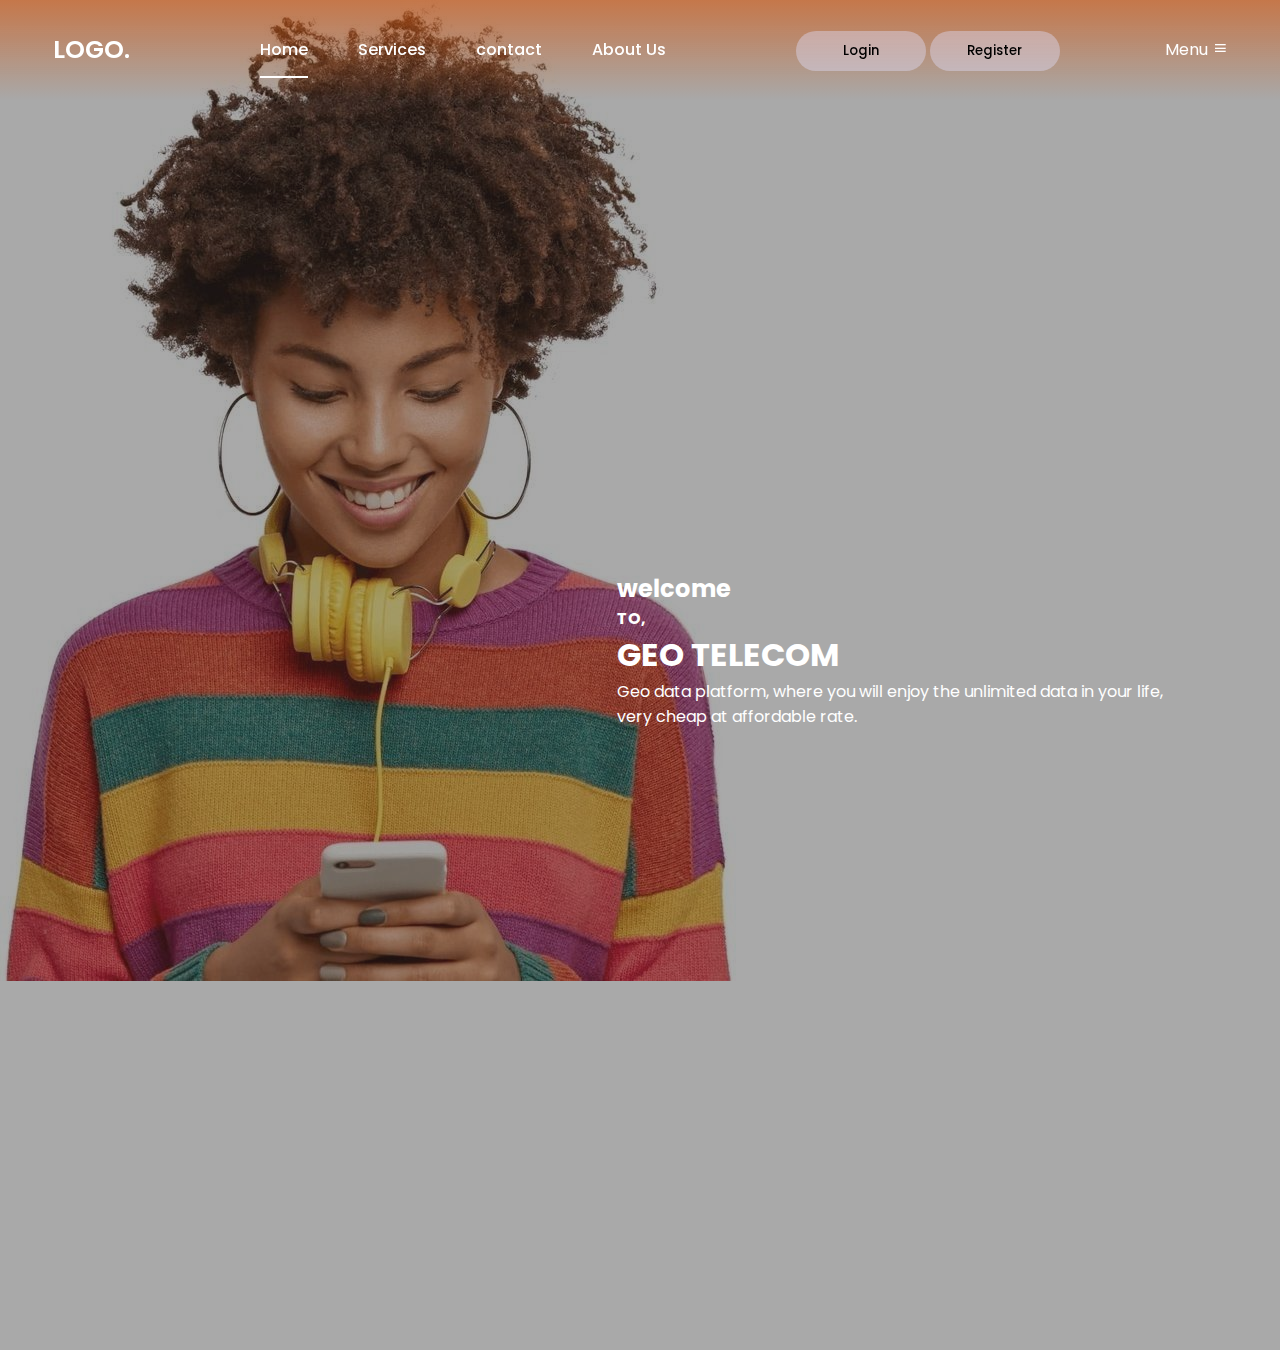
<file: Datas/index.html>
<!DOCTYPE html>
<html lang="en">
<head>
    <meta charset="UTF-8">
    <meta http-equiv="X-UA-Compatible" content="IE=edge">
    <meta name="viewport" content="width=device-width, initial-scale=1.0">
    <link href='https://unpkg.com/boxicons@2.1.4/css/boxicons.min.css' rel='stylesheet'>
    <link rel="stylesheet" href="index.css">
    <title>Geotelecommunication</title>
</head>
<body>
    <div class="wrapper">
        <nav class="nav">
            <div class="nav-logo">
                <p>LOGO. </p>
            </div>
            <div class="nav-menu" id="navMenu">
                <ul>
                    <li><a href="#" class="link active">Home</a></li>
                    <li><a href="#" class="link">Services</a></li>
                    <li><a href="#" class="link">contact</a></li>
                    <li><a href="#" class="link">About Us</a></li>
                </ul>
            </div>
            <div class="nav-button">
                <button class="btn white-btn" id="loginBtn" onclick="login()"> Login</button>
                <button class="btn" id="registerBtn" onclick="register()"> Register</button>
            </div>
            <div class="nav-menu-btn">
                <span>Menu</span>
                <i class="bx bx-menu" onclick="myMenuFunction()"></i>
            </div>
        </nav>
        <div class="contain">
            <h2>welcome</h2>
            <h4>TO,</h4>
            <h1>GEO TELECOM</h1>
            <P>Geo data platform, where you will enjoy the unlimited data in your life, <br>very cheap at affordable rate.</P>
        </div>
    </div>
    <!-- <div class="wrapp2">
        <img src="./PedePronto.jpg" alt="picture">
        <div>
            <h2>welcome</h2>
            <h4>TO,</h4>
            <h1>GEO TELECOM</h1>
            <P>Geo data platform, where you will enjoy the unlimited data in your life, <br>very cheap at affordable rate.</P>
        </div>
        <div>
            <h2>welcome</h2>
            <h4>TO,</h4>
            <h1>GEO TELECOM</h1>
            <P>Geo data platform, where you will enjoy the unlimited data in your life, <br>very cheap at affordable rate.</P>
        </div>
        <div>
            <h2>welcome</h2>
            <h4>TO,</h4>
            <h1>GEO TELECOM</h1>
            <P>Geo data platform, where you will enjoy the unlimited data in your life, <br>very cheap at affordable rate.</P>
        </div>
        <div>
            <h2>welcome</h2>
            <h4>TO,</h4>
            <h1>GEO TELECOM</h1>
            <P>Geo data platform, where you will enjoy the unlimited data in your life, <br>very cheap at affordable rate.</P>
        </div>
    </div> -->
</body>
</html>
</file>
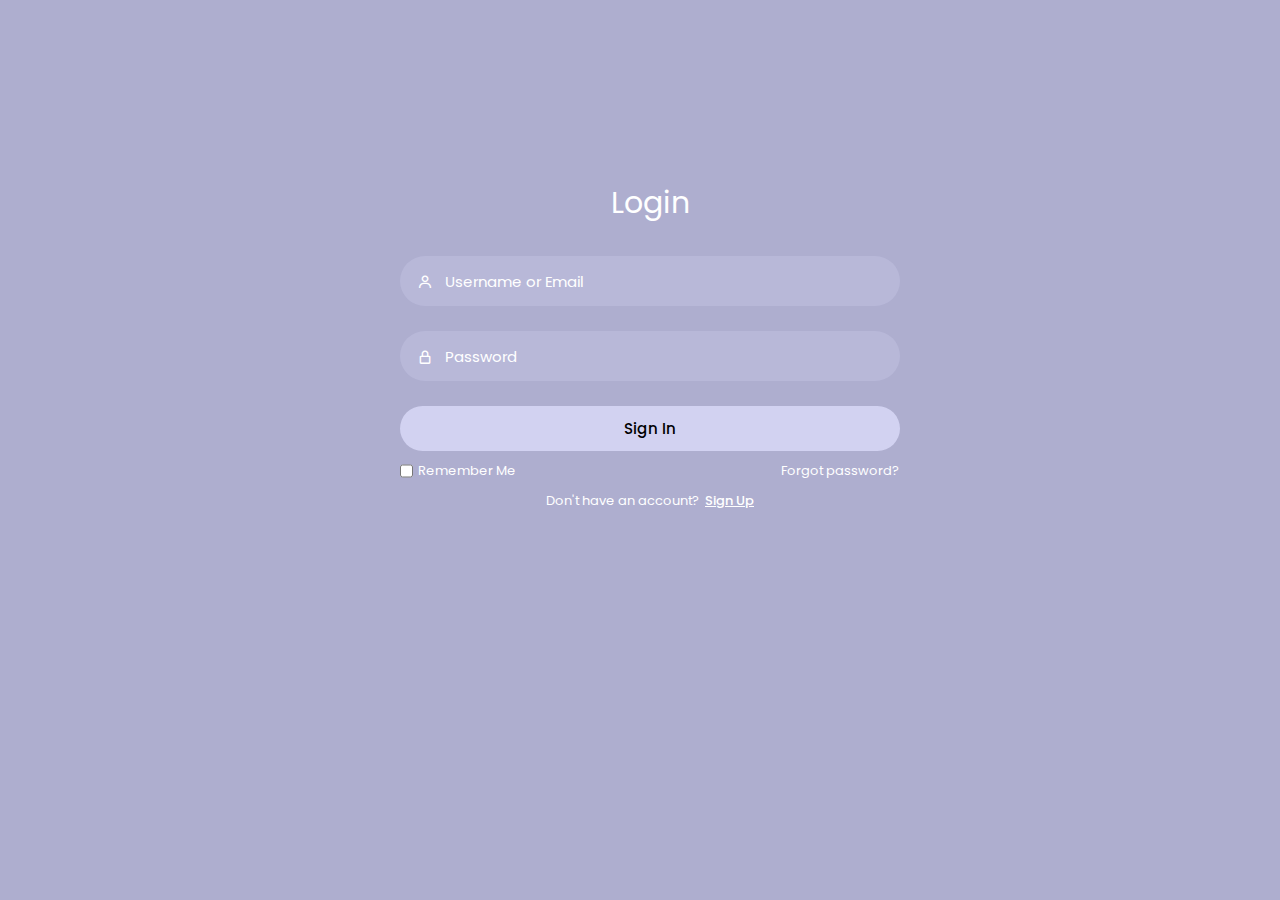
<file: Datas/login.html>
<!DOCTYPE html>
<html lang="en">
<head>
    <meta charset="UTF-8">
    <meta http-equiv="X-UA-Compatible" content="IE=edge">
    <meta name="viewport" content="width=device-width, initial-scale=1.0">
    <link href='https://unpkg.com/boxicons@2.1.4/css/boxicons.min.css' rel='stylesheet'>
    <link rel="stylesheet" href="login.css">
    <title>Login</title>
</head>
<body>
    
<div class="login-container" id="login">
    <div class="top">
        <header>Login</header>
    </div>
    <div class="input-box">
        <input type="text" class="input-field" placeholder="Username or Email" required>
        <i class="bx bx-user"></i>
    </div>
    <div class="input-box">
        <input type="password" class="input-field" placeholder="Password" required>
        <i class="bx bx-lock-alt"></i>
    </div>
    <div class="input-box">
        <input type="submit" class="submit" value="Sign In">
    </div>
    <div class="two-col">
        <div class="one">
            <input type="checkbox" id="login-check">
            <label for="login-check">Remember Me</label>
        </div>
        <div class="two">
            <label><a href="#">Forgot password?</a></label>
        </div>
    </div>
    <div class="down">
        <span>Don't have an account? <a href="#" onclick="register()">Sign Up</a></span>
    </div>
</div>
</body>
</html>
</file>
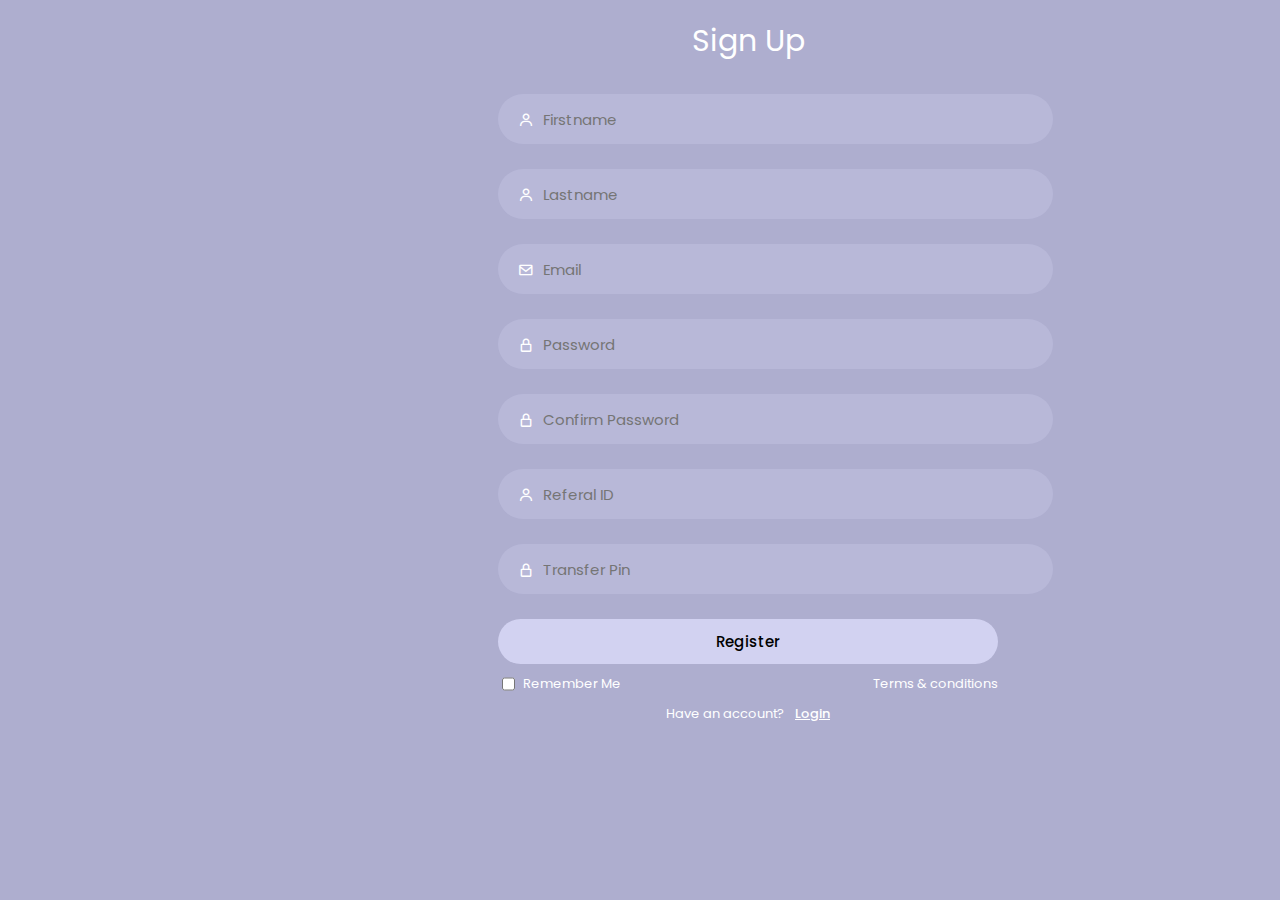
<file: Datas/register.html>
<!DOCTYPE html>
<html lang="en">
<head>
    <meta charset="UTF-8">
    <meta http-equiv="X-UA-Compatible" content="IE=edge">
    <meta name="viewport" content="width=device-width, initial-scale=1.0">
    <link href='https://unpkg.com/boxicons@2.1.4/css/boxicons.min.css' rel='stylesheet'>
    <link rel="stylesheet" href="register.css">
    <title>Registration</title>
</head>
<body>
    <!----------------registration form------------------------>
    <div class="register-container" id="register">
        <header>Sign Up</header>
        <div class="two-forms">
            <div class="input-box">
                <input type="text" class="input-field" placeholder="Firstname" required>
                <i class="bx bx-user"></i>
            </div>
            <div class="input-box">
                <input type="text" class="input-field" placeholder="Lastname" required>
                <i class="bx bx-user"></i>
            </div>
        </div>
        <div class="input-box">
            <input type="text" class="input-field" placeholder="Email" required>
            <i class="bx bx-envelope"></i>
        </div>
        <div class="input-box">
            <input type="password" class="input-field" placeholder="Password" required>
            <i class="bx bx-lock-alt"></i>
        </div>
        <div class="input-box">
            <input type="password" class="input-field" placeholder="Confirm Password" required>
            <i class="bx bx-lock-alt"></i>
        </div>
        <div class="input-box">
            <input type="text" class="input-field" placeholder="Referal ID" required>
            <i class="bx bx-user"></i>
        </div>
        <div class="input-box">
            <input type="text" class="input-field" placeholder="Transfer Pin" required>
            <i class="bx bx-lock-alt"></i>
        </div>
        <div class="input-box">
            <input type="submit" class="submit" value="Register">
        </div>
        <div class="two-col">
            <div class="one">
                <input type="checkbox" id="register-check">
                <label for="register-check">Remember Me</label>
            </div>
            <div class="two">
                <label><a href="#">Terms & conditions</a></label>
            </div>
        </div>
        <div class="down">
            <span>Have an account? <a href="#" onclick="login()">Login</a></span>
        </div>
    </div>
</div>
</body>
</html>
</file>
<file: Datas/index.css>
@import url('https://fonts.googleapis.com/css2?family=Poppins:ital,wght@0,100;0,200;0,300;0,400;0,500;0,600;0,700;0,800;0,900;1,100;1,200;1,300;1,400;1,500;1,600;1,700;1,800;1,900&display=swap');

*{
    margin: 0;
    padding: 0;
    box-sizing: border-box;
    font-family: 'Poppins', sans-serif;
}
body{
    background:url(./lady.jpg);
    background-repeat: no-repeat;
}
.wrapper{
    display: flex;
    justify-content: center;
    align-items: center;
    min-height: 150vh;
    background: rgba(39, 39, 39, 0.4);
}
.nav{
    position: fixed;
    top: 0;
    display: flex;
    justify-content: space-around;
    width: 100%;
    height: 100px;
    line-height: 100px;
    background: linear-gradient(rgba(216, 86, 11, 0.6), transparent);
    z-index: 100;
}
.nav-logo p{
    color: white;
    font-size: 25px;
    font-weight: 600;
}
.nav-menu ul{
    display: flex;
}
.nav-menu ul li{
    list-style-type: none;
}
.nav-menu ul li .link{
    text-decoration: none;
    font-weight: 500;
    color: white;
    padding-bottom: 15px;
    margin: 0 25px;
}
.link:hover, .active{
    border-bottom: 2px solid #fff;
}
.nav-button .btn{
    width: 130px;
    height: 40px;
    font-weight: 500;
    background: rgba(225, 225, 255, 0.4);
    border: none;
    border-radius: 30px;
    cursor: pointer;
    transition: .3s ease;
}
.btn:hover{
    background: rgba(225, 225, 255, 0.3);
}
.nav-menu-btn, span{
    color: #fff;
}
.contain{
    color: #fff;
    padding-left: 500px;
    padding-bottom: 50px;
    align-items: center;
    justify-content: center;
}
</file>
<file: Datas/login.css>
@import url('https://fonts.googleapis.com/css2?family=Poppins:ital,wght@0,100;0,200;0,300;0,400;0,500;0,600;0,700;0,800;0,900;1,100;1,200;1,300;1,400;1,500;1,600;1,700;1,800;1,900&display=swap');
*{
    margin: 0;
    padding: 0;
    box-sizing: border-box;
    font-family: 'Poppins', sans-serif;
}
body{
    background:rgba(52, 52, 134, 0.4);
}
.login-container{
    position: absolute;
    left: 400px;
    width: 500px;
    display: flex;
    flex-direction: column;
    transition: .5s ease-in-out;
    justify-content: center;
    margin-top: 170px;
}
.down span{
    color: #fff;
    font-size: small;
    padding: 10px 0;
    display: flex;
    justify-content: center;
}
.down span a{
    font-weight: 500;
    color: #fff;
    margin-left: 5px;
}
header{
    color: #fff;
    font-size: 30px;
    text-align: center;
    padding: 10px 0 30px 0;
}
.two-forms{
    display: flex;
    gap: 10px;
}
.input-field{
    font-size: 15px;
    background: rgba(225, 225, 255, 0.2);
    color: #fff;
    height: 50px;
    width: 100%;
    padding: 0 10px 0 45px;
    border: none;
    border-radius: 30px;
    outline: none;
    transition: .2s ease;
}
.input-field:hover, .input-field:focus{
    background: rgba(225, 225, 255, 0.25);
}
::-webkit-input-placeholder{
    color: #fff;
}
.input-box i{
    position: relative;
    top: -35px;
    left: 17px;
    color: #fff;
}
.submit{
    font-size: 15px;
    font-weight: 500;
    color: black;
    height: 45px;
    width: 100%;
    border: none;
    border-radius: 30px;
    outline: none;
    background: rgba(225, 225, 255, 0.7);
    cursor: pointer;
    transition: .3s ease-in-out;
}
.submit:hover{
    background: rgba(225, 225, 255, 0.5);
    box-shadow: 1px 5px 7px 1px rgba(0, 0, 0, 0.2);
}
.two-col{
    display: flex;
    justify-content:space-between;
    color: #fff;
    font-size: small;
    margin-top: 10px;
}
.two-col .one{
    display: flex;
    gap: 5px;
}
.two label a{
    text-decoration: none;
    color: #fff;
}
.two label a:hover{
    text-decoration: underline;
}
</file>
<file: Datas/register.css>
@import url('https://fonts.googleapis.com/css2?family=Poppins:ital,wght@0,100;0,200;0,300;0,400;0,500;0,600;0,700;0,800;0,900;1,100;1,200;1,300;1,400;1,500;1,600;1,700;1,800;1,900&display=swap');
body{
    background:rgba(52, 52, 134, 0.4);
}
.register-container{
    position: relative;
    display: flex;
    width: 500px;
    right: -490px;
    justify-content: center;
    flex-direction: column;
    transition: .5s ease-in-out;
    font-family: "Poppins";
}
header{
    color: #fff;
    font-size: 30px;
    text-align: center;
    padding: 10px 0 30px 0;
}
.down span{
    color: #fff;
    font-size: small;
    padding: 10px 0;
    display: flex;
    justify-content: center;
}
.down span a{
    font-weight: 500;
    color: #fff;
    margin-left: 10px;
}
.input-field{
    font-size: 15px;
    background: rgba(225, 225, 255, 0.2);
    color: #fff;
    height: 50px;
    width: 100%;
    padding: 0 10px 0 45px;
    border: none;
    border-radius: 30px;
    outline: none;
    transition: .2s ease;
    font-family:'Poppins';
}
.input-field:hover, .input-field:focus{
    background: rgba(225, 225, 255, 0.25);
}
.input-box i{
    position: relative;
    top: -35px;
    left: 20px;
    color: #fff;
}
.submit{
    font-size: 15px;
    font-family: 'Poppins';
    font-weight: 500;
    color: black;
    height: 45px;
    width: 100%;
    border: none;
    border-radius: 30px;
    outline: none;
    background: rgba(225, 225, 255, 0.7);
    cursor: pointer;
    transition: .3s ease-in-out;
}
.submit:hover{
    background: rgba(225, 225, 255, 0.5);
    box-shadow: 1px 5px 7px 1px rgba(0, 0, 0, 0.2);
}
.two-col{
    display: flex;
    justify-content:space-between;
    color: #fff;
    font-size: small;
    font-family: 'Poppins';
    margin-top: 10px;
}
.two-col .one{
    display: flex;
    gap: 5px;
}
.two label a{
    text-decoration: none;
    color: #fff;
}
.two label a:hover{
    text-decoration: underline;
}
</file>
